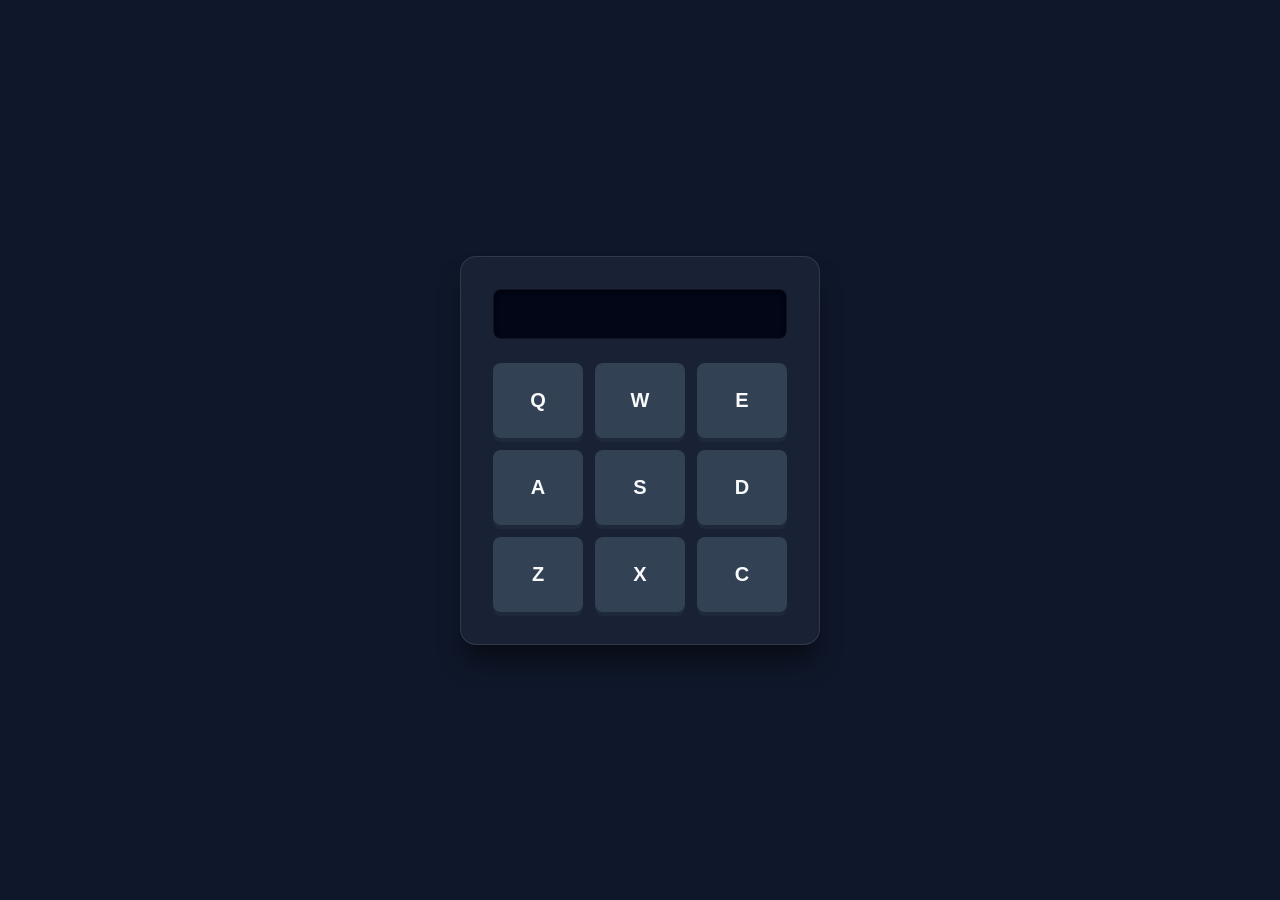
<file: Drum_machine/index.html>
<!DOCTYPE html>
<html lang="en">

<head>
    <meta charset="UTF-8">
    <meta name="viewport" content="width=device-width, initial-scale=1.0">
    <link rel="stylesheet" href="style.css">
    <title>Drum Machine</title>
</head>

<body>
    <div id="drum-machine">
        <p id="display"></p>
        <div id="pad-bank">
            <button id="heater-1" class="drum-pad">Q<audio src="https://cdn.freecodecamp.org/curriculum/drum/Heater-1.mp3" id="Q" class="clip"></audio></button>
            <button id="heater-2" class="drum-pad">W<audio src="https://cdn.freecodecamp.org/curriculum/drum/Heater-2.mp3" id="W" class="clip"></audio></button>
            <button id="heater-3" class="drum-pad">E<audio src="https://cdn.freecodecamp.org/curriculum/drum/Heater-3.mp3" id="E" class="clip"></audio></button>
            <button id="heater-4" class="drum-pad">A<audio src="https://cdn.freecodecamp.org/curriculum/drum/Heater-4_1.mp3" id="A" class="clip"></audio></button>
            <button id="clap" class="drum-pad">S<audio src="https://cdn.freecodecamp.org/curriculum/drum/Heater-6.mp3" id="S" class="clip"></audio></button>
            <button id="open-hh" class="drum-pad">D<audio src="https://cdn.freecodecamp.org/curriculum/drum/Dsc_Oh.mp3" id="D" class="clip"></audio></button>
            <button id="kick-n-hat" class="drum-pad">Z<audio src="https://cdn.freecodecamp.org/curriculum/drum/Kick_n_Hat.mp3" id="Z" class="clip"></audio></button>
            <button id="kick" class="drum-pad">X<audio src="https://cdn.freecodecamp.org/curriculum/drum/RP4_KICK_1.mp3" id="X" class="clip"></audio></button>
            <button id="closed-hh" class="drum-pad">C<audio src="https://cdn.freecodecamp.org/curriculum/drum/Cev_H2.mp3" id="C" class="clip"></audio></button>
        </div>
    </div>
    <script src="script.js"></script>
</body>

</html>
</file>
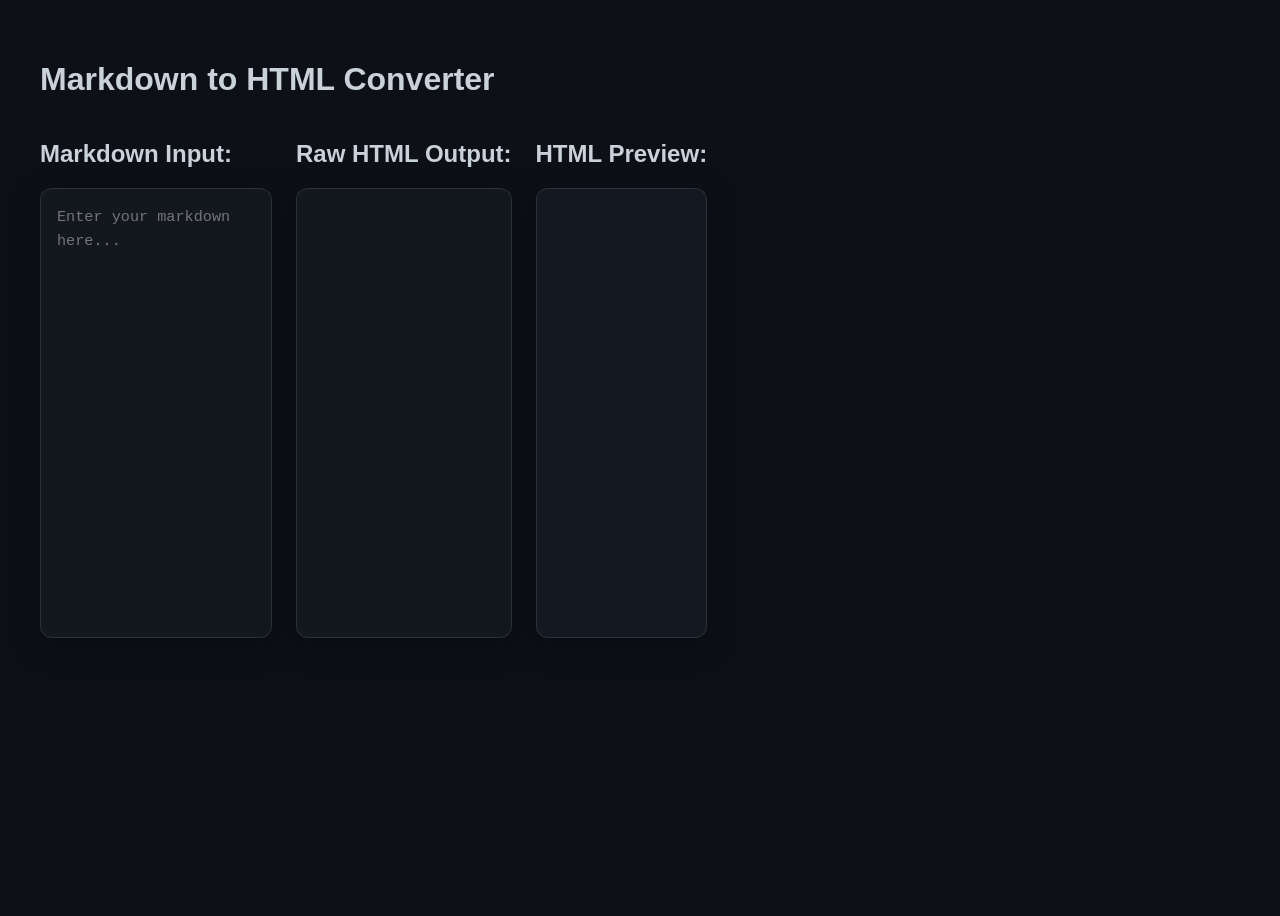
<file: Md-HTML_converter/index.html>
<!DOCTYPE html>
<html lang="en">

<head>
    <meta charset="UTF-8">
    <meta name="viewport" content="width=device-width, initial-scale=1.0">
    <title>Markdown to HTML Converter</title>
    <link rel="stylesheet" href="style.css">
</head>

<body>
    <h1>Markdown to HTML Converter</h1>
    <div id="container">
        <div class="container">
            <h2>Markdown Input:</h2>
            <textarea id="markdown-input" placeholder="Enter your markdown here..."></textarea>
        </div>
        <div class="container">
            <h2>Raw HTML Output:</h2>
            <div id="html-output"></div>
        </div>
        <div class="container">
            <h2>HTML Preview:</h2>
            <div id="preview"></div>
        </div>
    </div>
</body>
<script src="script.js"></script>
</html>
</file>
<file: Drum_machine/style.css>
* {
  box-sizing: border-box;
  margin: 0;
  padding: 0;
}

body {
  background-color: #0f172a;
  color: #f8fafc;
  font-family:
    system-ui,
    -apple-system,
    BlinkMacSystemFont,
    "Segoe UI",
    Roboto,
    sans-serif;
  min-height: 100vh;
  display: flex;
  justify-content: center;
  align-items: center;
}

#drum-machine {
  background: rgba(30, 41, 59, 0.7);
  backdrop-filter: blur(12px);
  border: 1px solid rgba(255, 255, 255, 0.1);
  border-radius: 16px;
  padding: 2rem;
  width: 360px;
  box-shadow: 0 20px 25px -5px rgba(0, 0, 0, 0.5);
  display: flex;
  flex-direction: column;
  gap: 1.5rem;
}

#display {
  background-color: #020617;
  border: 1px solid rgba(255, 255, 255, 0.05);
  border-radius: 8px;
  height: 50px;
  display: flex;
  justify-content: center;
  align-items: center;
  font-size: 1.1rem;
  font-weight: 600;
  letter-spacing: 0.05em;
  color: #38bdf8;
  text-transform: uppercase;
  box-shadow: inset 0 2px 4px rgba(0, 0, 0, 0.6);
}

#pad-bank {
  display: grid;
  grid-template-columns: repeat(3, 1fr);
  gap: 0.75rem;
}

.drum-pad {
  background-color: #334155;
  color: #f8fafc;
  border: none;
  border-radius: 8px;
  height: 75px;
  font-size: 1.25rem;
  font-weight: 700;
  cursor: pointer;
  transition: all 0.1s ease;
  box-shadow: 0 4px 0 #1e293b;
}

.drum-pad:hover {
  background-color: #475569;
}

.drum-pad:active,
.drum-pad.active {
  transform: translateY(4px);
  box-shadow: 0 0 0 #1e293b;
  background-color: #38bdf8;
  color: #0f172a;
}
</file>
<file: Md-HTML_converter/style.css>
* {
    box-sizing: border-box;
}

body {
    font-family: -apple-system, BlinkMacSystemFont, "Segoe UI", Roboto, Helvetica, Arial, sans-serif;
    padding: 2rem;
    background-color: #0d1117;
    color: #c9d1d9;
    min-height: 100vh;
}

#container {
    display: flex;
    flex-direction: column;
    gap: 1.5rem;
    max-width: 1200px;
    margin: 0 auto;
}

#markdown-input, #html-output, #preview {
    width: 100%;
    height: 180px;
    padding: 1rem;
    border-radius: 12px;
    border: 1px solid rgba(255, 255, 255, 0.1);
    background: rgba(22, 27, 34, 0.8);
    backdrop-filter: blur(12px);
    color: #e6edf3;
    font-size: 0.95rem;
    line-height: 1.6;
    white-space: pre-wrap;
    overflow-y: auto;
    box-shadow: 0 8px 32px 0 rgba(0, 0, 0, 0.37);
    transition: border-color 0.2s ease, box-shadow 0.2s ease;
}

#markdown-input {
    resize: none;
    font-family: ui-monospace, SFMono-Regular, SF Mono, Menlo, Consolas, Liberation Mono, monospace;
    outline: none;
}

#markdown-input:focus {
    border-color: #58a6ff;
    box-shadow: 0 0 0 3px rgba(88, 166, 255, 0.15), 0 8px 32px 0 rgba(0, 0, 0, 0.37);
}

#html-output {
    font-family: ui-monospace, SFMono-Regular, SF Mono, Menlo, Consolas, Liberation Mono, monospace;
    color: #58a6ff;
}

#preview {
    background: rgba(22, 27, 34, 0.95);
}

#preview h1, #preview h2, #preview h3 {
    color: #f0f6fc;
    margin-top: 0;
    margin-bottom: 0.5rem;
    border-bottom: 1px solid rgba(255, 255, 255, 0.1);
    padding-bottom: 0.3rem;
}

#preview h1 { font-size: 1.6rem; }
#preview h2 { font-size: 1.3rem; }
#preview h3 { font-size: 1.1rem; }

#preview a {
    color: #58a6ff;
    text-decoration: none;
}

#preview a:hover {
    text-decoration: underline;
}

#preview blockquote {
    margin: 0;
    padding-left: 1rem;
    border-left: 4px solid #f78166;
    color: #8b949e;
}

#preview img {
    max-width: 100%;
    border-radius: 6px;
}

@media (min-width: 768px) {
    #container {
        flex-direction: row;
    }
    
    #markdown-input, #html-output, #preview {
        height: 450px;
        flex: 1;
    }
}
</file>
